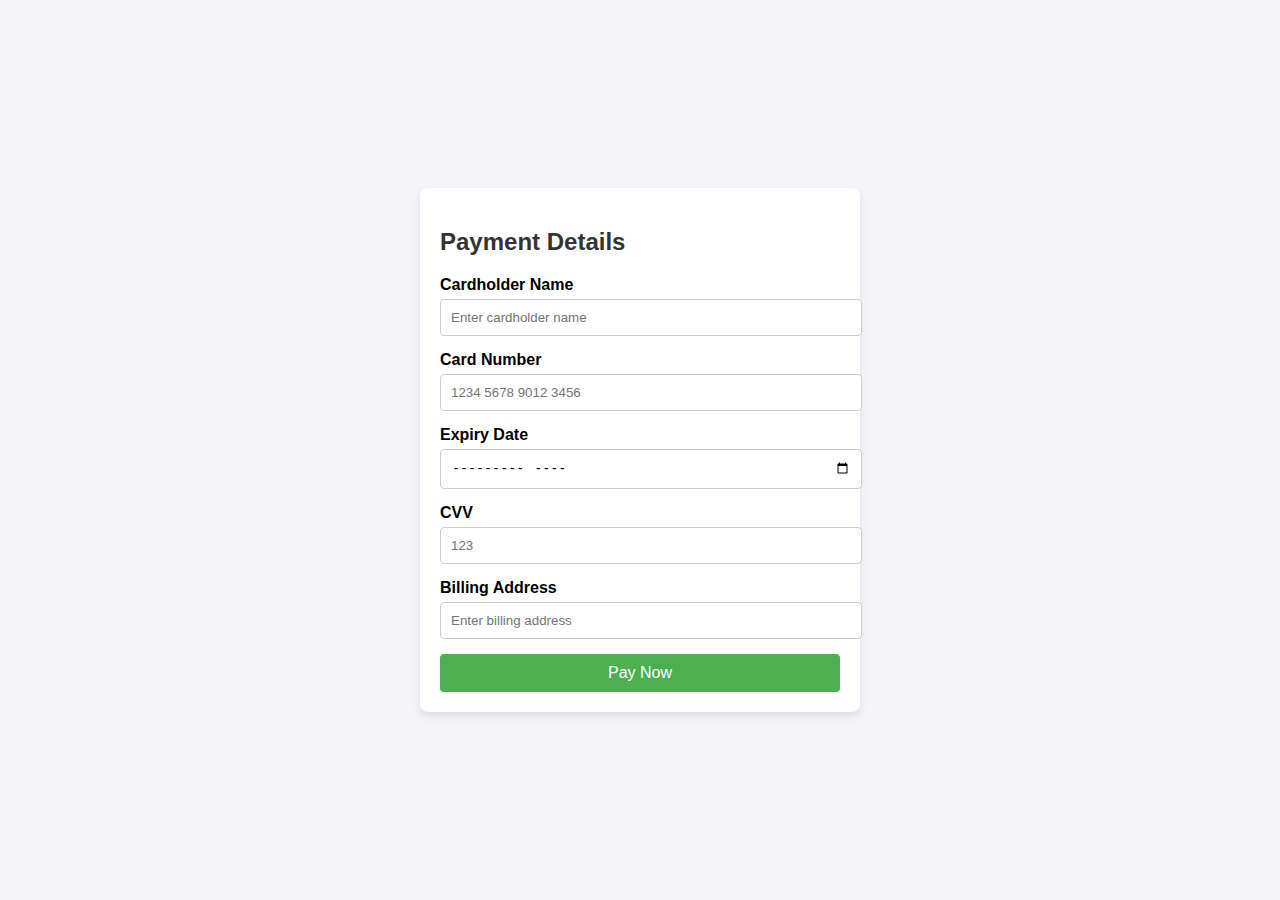
<file: payment.html>
<!DOCTYPE html>
<html lang="en">
<head>
    <meta charset="UTF-8">
    <meta name="viewport" content="width=device-width, initial-scale=1.0">
    <title>Payment Page</title>
    <style>
        body {
            font-family: Arial, sans-serif;
            background-color: #f4f4f9;
            margin: 0;
            padding: 0;
            display: flex;
            justify-content: center;
            align-items: center;
            height: 100vh;
        }
        .payment-container {
            background: #fff;
            padding: 20px;
            border-radius: 8px;
            box-shadow: 0 4px 8px rgba(0, 0, 0, 0.1);
            width: 100%;
            max-width: 400px;
        }
        .payment-container h2 {
            margin-bottom: 20px;
            color: #333;
        }
        .form-group {
            margin-bottom: 15px;
        }
        .form-group label {
            display: block;
            margin-bottom: 5px;
            font-weight: bold;
        }
        .form-group input {
            width: 100%;
            padding: 10px;
            border: 1px solid #ccc;
            border-radius: 4px;
        }
        .submit-btn {
            width: 100%;
            padding: 10px;
            background-color: #4CAF50;
            color: white;
            border: none;
            border-radius: 4px;
            font-size: 16px;
            cursor: pointer;
        }
        .submit-btn:hover {
            background-color: #45a049;
        }
    </style>
</head>
<body>
    <div class="payment-container">
        <h2>Payment Details</h2>
        <form action="/process-payment" method="POST">
            <div class="form-group">
                <label for="card-name">Cardholder Name</label>
                <input type="text" id="card-name" name="card-name" placeholder="Enter cardholder name" required>
            </div>
            <div class="form-group">
                <label for="card-number">Card Number</label>
                <input type="text" id="card-number" name="card-number" placeholder="1234 5678 9012 3456" required>
            </div>
            <div class="form-group">
                <label for="expiry-date">Expiry Date</label>
                <input type="month" id="expiry-date" name="expiry-date" required>
            </div>
            <div class="form-group">
                <label for="cvv">CVV</label>
                <input type="password" id="cvv" name="cvv" placeholder="123" required>
            </div>
            <div class="form-group">
                <label for="billing-address">Billing Address</label>
                <input type="text" id="billing-address" name="billing-address" placeholder="Enter billing address" required>
            </div>
            <button href="Index.html" type="submit" class="submit-btn">Pay Now</button>
        </form>
    </div>
</body>
</html>
</file>
